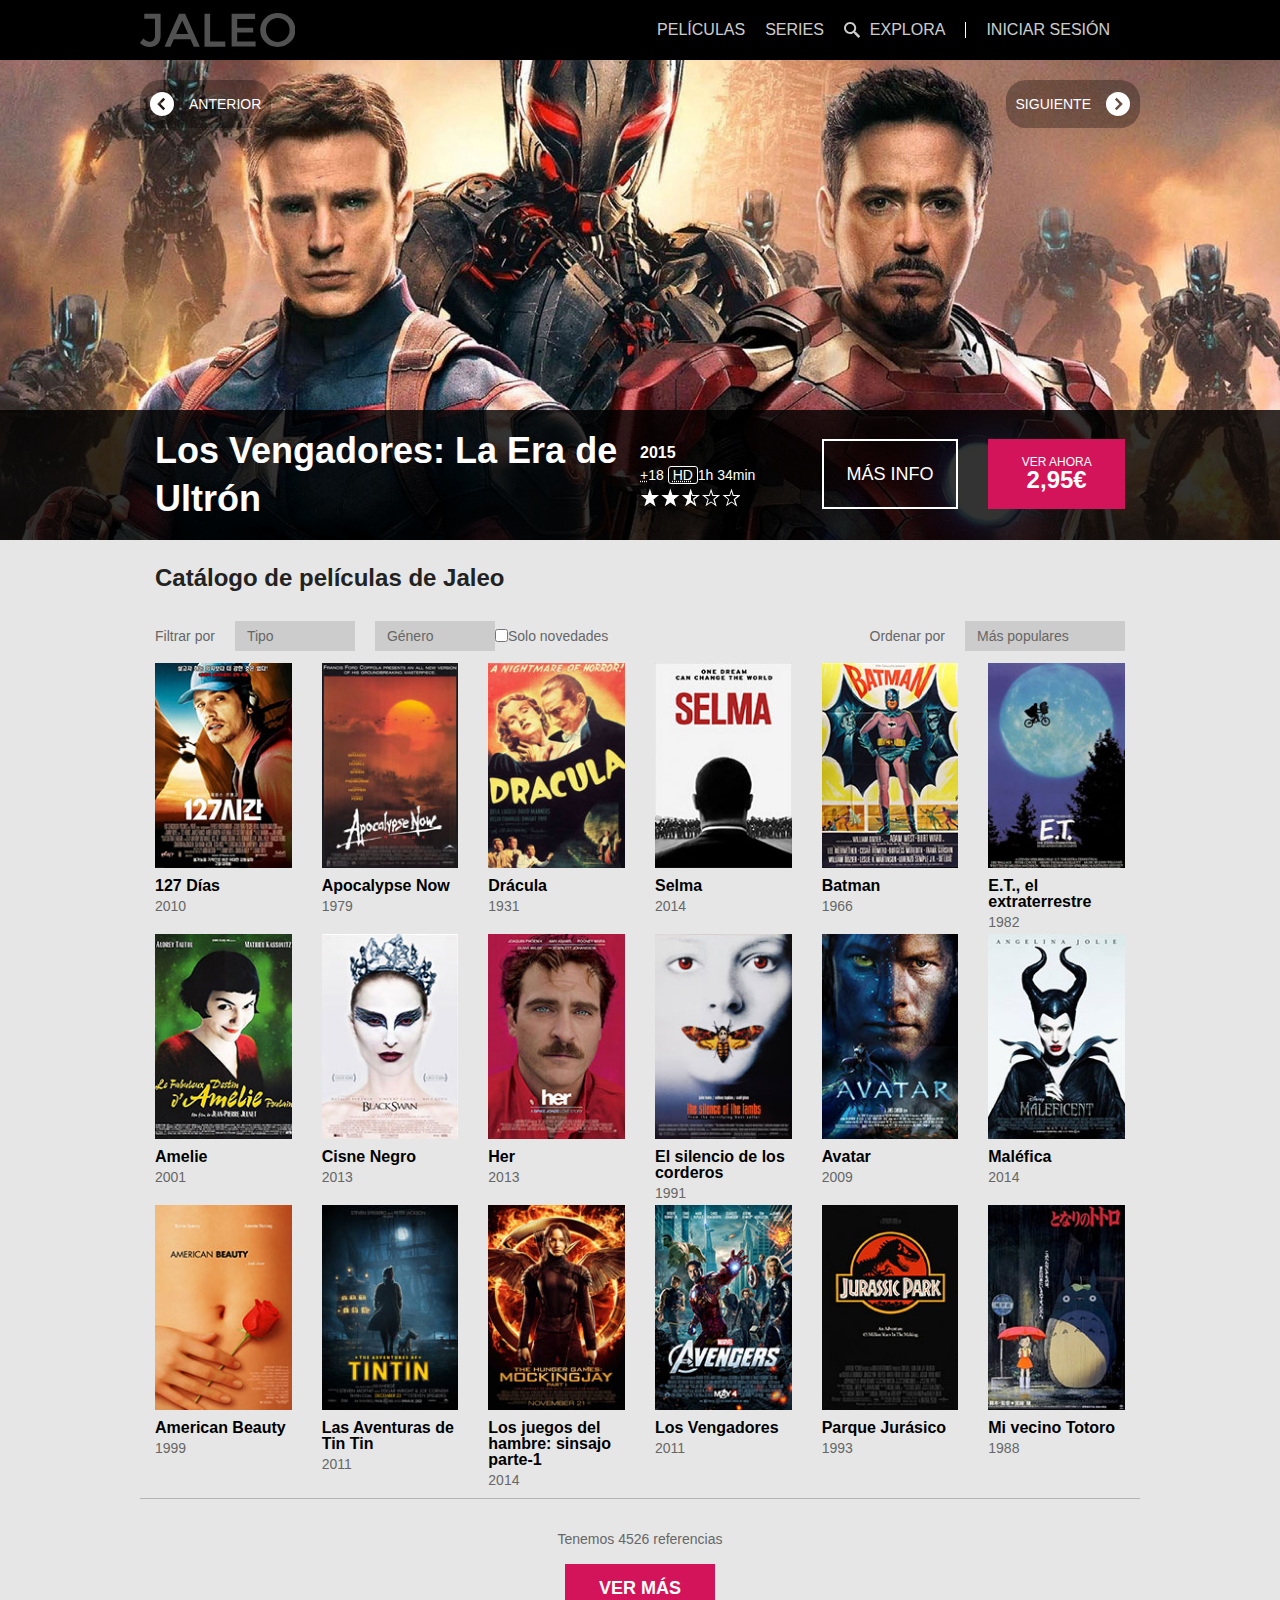
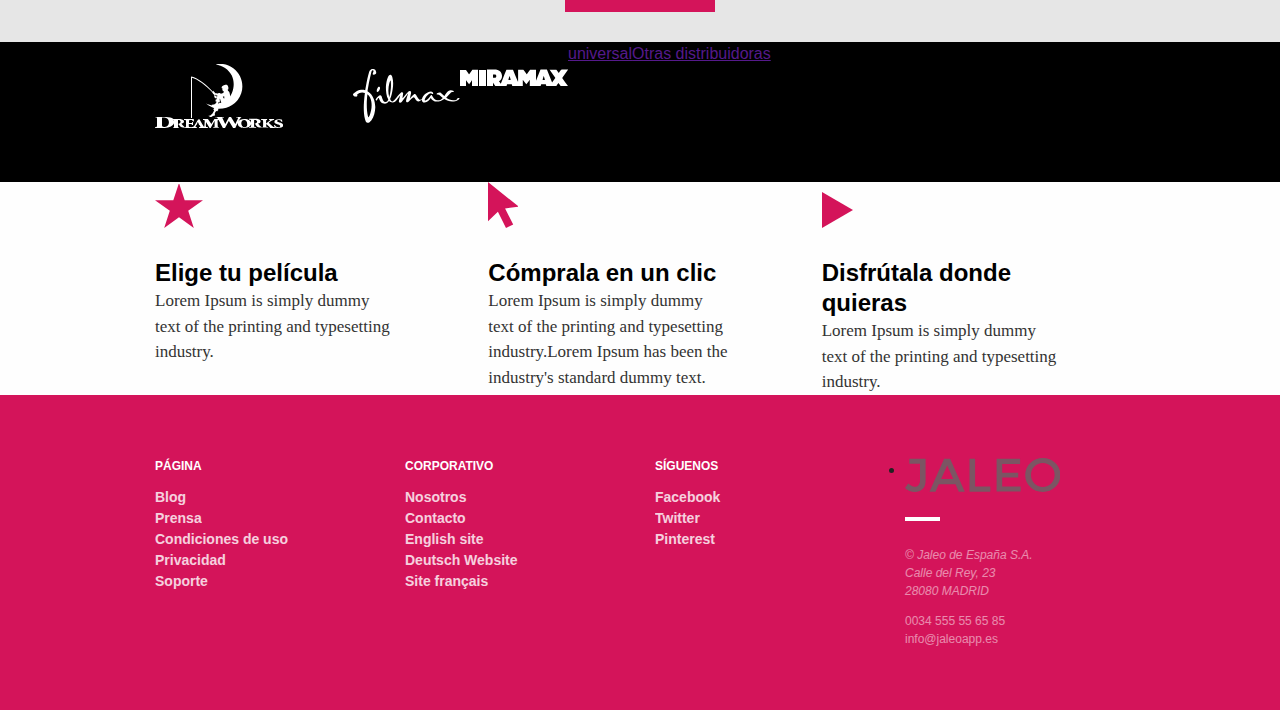
<file: index.html>
<!DOCTYPE html>
<html lang='es'>
  <head>
    <meta charset='utf-8'>
    <title>Jaleo App</title>
    <meta content='Página ficha Los Vengadores' name='description'>
    <meta content='Máximo paquete' name='Arístides'>
    <link href="stylesheets/styles.css" rel="stylesheet" type="text/css">
    <link href='favicon.png' rel='icon' type='image/png'>
    <link href='favicon.ico' rel='shortcut icon'>
  </head>
  <body>
    <!-- inicio header -->
    <header>
      <nav class="row">
        <ul class="logo">
          <li>
            <a href=''>Jaleo</a>
          </li>
        </ul>
        <ul class="menu">
          <li>
            <a href=''>Iniciar sesión</a>
          </li>
          <li>
            <a href=''>Explora</a>
          </li>
          <li>
            <a href=''>Series</a>
          </li>
          <li>
            <a href=''>Películas</a>
          </li>
        </ul>
      </nav>
    </header>
    <!-- inicio section hero or carrousel -->
    <section class="hero">
      <div class="buttons row">
        <a href='' class="prev">ANTERIOR</a>
        <a href='' class="next">SIGUIENTE</a>
      </div>
      <div class="info">
        <div class="row">
          <h1 class="large-6 columns">Los Vengadores: La Era de Ultrón</h1>
          <ul class="large-2 columns">
            <li>
              <time>2015</time>
            </li>
            <li><abbr title='Mayores de'>+</abbr>18
              <span>
                <abbr lang='es' title='High Definition'>HD</abbr>
              </span>
               1h 34min
            </li>
            <li>
              <span>2.5 de 5 estrellas</span>
            </li>
          </ul>
          <div class="large-2 columns">
            <a href='' class="more">MÁS INFO</a>
          </div>
          <div class="large-2 columns">
            <a href='' class="view">VER AHORA<br/><span>2,95€</span></a>
          </div>
        </div>
      </div>
    </section>
    <!-- inicio section catalogue -->
    <div id='main' role='main'>
      <section class='catalogue'>
        <div class="row">
          <h2 class="large-12 columns">Catálogo de películas de Jaleo</h2>
          <!-- inicio barra de filtro -->
          <form>
            <fieldset class="large-8 columns">
              <legend>Filtro</legend>
              <label for='type'>Filtrar por</label>
              <div class="select">
                <select id='type'>
                  <option value="0">Tipo</option>
                  <option>Películas</option>
                  <option>Series</option>
                </select>
              </div>
              <div class="select">
                <select id="gender">
                  <option value="0">Género</option>
                  <option>Para toda la familia</option>
                  <option>Acción y aventuras</option>
                  <option>Animación</option>
                  <option>Drama</option>
                  <option>Comedia</option>
                  <option>Ciencia ficción y fantasía</option>
                  <option>Clásicos</option>
                  <option>Deportes</option>
                  <option>Documental</option>
                  <option>Independiente</option>
                  <option>Infantil</option>
                  <option>Musical</option>
                  <option>Romance</option>
                  <option>Terror y suspense</option>
                  <option>Western</option>
                </select>
              </div>
              <input id='new' type='checkbox'>
              <label for='novedades'>Solo novedades</label>
            </fieldset>
            <fieldset class="large-4 columns ordenar">
              <div class="select">
                <select id='order'>
                  <option>Más populares</option>
                  <option>Mejor valoradas</option>
                  <option>Año de publicación</option>
                  <option>A­-Z</option>
                </select>
              </div>
              <label for='ordenar'>Ordenar por</label>
            </fieldset>
            <input type='submit' value='Actualizar el formulario'>
          </form>
        </div>
        <!-- inicio catálogo -->
        <ul class="row">
          <!-- si no se encuentran resultados en el  filtro de catálogo, muestra esto: -->
          <p class="no_results">No se encontraron resultados.</p>
          <li class="large-2 columns" data-type="Películas" data-gender="Drama" data-new="0">
            <!-- Separamos la imagen del título para que sólo salga la información al hacer hover en la imagen -->
            <div class="cover">
              <a href='#'>
                <img alt='Póster 127 Horas' src='images/posters/127-dias.jpg'>
              </a>
              <!-- Este ul va dentro del enlace de la imagen para que al hacer hover aparezca sobre ella -->
              <ul data-href"">
                <li class="description">
                  Lorem ipsum dolor sit amet consectetur...
                  <br><a href='#'>Más</a>
                </li>
                <li class="rating">
                  <span>4 de 5 estrellas</span>
                </li>
                <li class="price">
                  <a href=''>
                    <strong>2,95€</strong>
                  </a>
                </li>
              </ul>
            </div>
            <a href='#'>
                <h3>127 Días</h3>
                <time datetime='2010'>2010</time>
            </a>
          </li>
          <li class="large-2 columns" data-type="Películas" data-gender="Acción y aventuras" data-new="0">
            <!-- Separamos la imagen del título para que sólo salga la información al hacer hover en la imagen -->
            <div class="cover">
              <a href='#'>
                <img alt='más info sobre la película Apocalípsis Now' src='images/posters/apocalypse-now.jpg'>
              </a>
              <!-- Este ul va dentro del enlace de la imagen para que al hacer hover aparezca sobre ella -->
              <ul>
                <li class="description">
                  Lorem ipsum dolor sit amet consectetur...
                  <br><a href='#'>Más</a>
                </li>
                <li class="rating">
                  <span>4 de 5 estrellas</span>
                </li>
                <li class="price">
                  <a href=''>
                    <strong>2,95€</strong>
                  </a>
                </li>
              </ul>
            </div>
            <a href='#'>
                <h3>Apocalypse Now</h3>
                <time datetime='1979'>1979</time>
            </a>
          </li>
          <li class="large-2 columns" data-type="Películas" data-gender="Terror y suspense" data-new="0">
            <!-- Separamos la imagen del título para que sólo salga la información al hacer hover en la imagen -->
            <div class="cover">
              <a href='#'>
                <img alt='más info sobre la  película Drácula' src='images/posters/dracula.jpg'>
              </a>
              <!-- Este ul va dentro del enlace de la imagen para que al hacer hover aparezca sobre ella -->
              <ul>
                <li class="description">
                  Lorem ipsum dolor sit amet consectetur...
                  <br><a href='#'>Más</a>
                </li>
                <li class="rating">
                  <span>4 de 5 estrellas</span>
                </li>
                <li class="price">
                  <a href=''>
                    <strong>2,95€</strong>
                  </a>
                </li>
              </ul>
            </div>
            <a href='#'>
                <h3>Drácula</h3>
                <time datetime='1931'>1931</time>
            </a>
          </li>
          <li class="large-2 columns" data-type="Películas" data-gender="Drama" data-new="1">
            <!-- Separamos la imagen del título para que sólo salga la información al hacer hover en la imagen -->
            <div class="cover">
              <a href='#'>
                <img alt='más info sobre la  película Selma' src='images/posters/selma.jpg'>
              </a>
              <!-- Este ul va dentro del enlace de la imagen para que al hacer hover aparezca sobre ella -->
              <ul>
                <li class="description">
                  Lorem ipsum dolor sit amet consectetur...
                  <br><a href='#'>Más</a>
                </li>
                <li class="rating">
                  <span>4 de 5 estrellas</span>
                </li>
                <li class="price">
                  <a href=''>
                    <strong>2,95€</strong>
                  </a>
                </li>
              </ul>
            </div>
            <a href='#'>
                <h3>Selma</h3>
                <time datetime='2014'>2014</time>
            </a>
          </li>
          <li class="large-2 columns" data-type="Series" data-gender="Acción y aventuras" data-new="0">
            <!-- Separamos la imagen del título para que sólo salga la información al hacer hover en la imagen -->
            <div class="cover">
              <a href='#'>
                <img alt='más info sobre la  película Batman' src='images/posters/batman.jpg'>
              </a>
              <!-- Este ul va dentro del enlace de la imagen para que al hacer hover aparezca sobre ella -->
              <ul>
                <li class="description">
                  Lorem ipsum dolor sit amet consectetur...
                  <br><a href='#'>Más</a>
                </li>
                <li class="rating">
                  <span>4 de 5 estrellas</span>
                </li>
                <li class="price">
                  <a href=''>
                    <strong>2,95€</strong>
                  </a>
                </li>
              </ul>
            </div>
            <a href='#'>
                <h3>Batman</h3>
                <time datetime='1966'>1966</time>
            </a>
          </li>
          <li class="large-2 columns" data-type="Películas" data-gender="Ciencia ficción y fantasía" data-new="0">
            <!-- Separamos la imagen del título para que sólo salga la información al hacer hover en la imagen -->
            <div class="cover">
              <a href='#'>
                <img alt='más info sobre la  película E.T., el extraterrestre' src='images/posters/et.jpg'>
              </a>
              <!-- Este ul va dentro del enlace de la imagen para que al hacer hover aparezca sobre ella -->
              <ul>
                <li class="description">
                  Lorem ipsum dolor sit amet consectetur...
                  <br><a href='#'>Más</a>
                </li>
                <li class="rating">
                  <span>4 de 5 estrellas</span>
                </li>
                <li class="price">
                  <a href=''>
                    <strong>2,95€</strong>
                  </a>
                </li>
              </ul>
            </div>
            <a href='#'>
                <h3>E.T., el extraterrestre</h3>
                <time datetime='1982'>1982</time>
            </a>
          </li>
          <li class="large-2 columns" data-type="Películas" data-gender="Comedia" data-new="0">
            <!-- Separamos la imagen del título para que sólo salga la información al hacer hover en la imagen -->
            <div class="cover">
              <a href='#'>
                <img alt='más info sobre la  película  Amelie' src='images/posters/amelie.jpg'>
              </a>
              <!-- Este ul va dentro del enlace de la imagen para que al hacer hover aparezca sobre ella -->
              <ul>
                <li class="description">
                  Lorem ipsum dolor sit amet consectetur...
                  <br><a href='#'>Más</a>
                </li>
                <li class="rating">
                  <span>4 de 5 estrellas</span>
                </li>
                <li class="price">
                  <a href=''>
                    <strong>2,95€</strong>
                  </a>
                </li>
              </ul>
            </div>
            <a href='#'>
                <h3>Amelie</h3>
                <time datetime='2001'>2001</time>
            </a>
          </li>
          <li class="large-2 columns" data-type="Películas" data-gender="Musical" data-new="0">
            <!-- Separamos la imagen del título para que sólo salga la información al hacer hover en la imagen -->
            <div class="cover">
              <a href='#'>
                <img alt='más info sobre la  película Cisne Negro' src='images/posters/cisne-negro.jpg'>
              </a>
              <!-- Este ul va dentro del enlace de la imagen para que al hacer hover aparezca sobre ella -->
              <ul>
                <li class="description">
                  Lorem ipsum dolor sit amet consectetur...
                  <br><a href='#'>Más</a>
                </li>
                <li class="rating">
                  <span>4 de 5 estrellas</span>
                </li>
                <li class="price">
                  <a href=''>
                    <strong>2,95€</strong>
                  </a>
                </li>
              </ul>
            </div>
            <a href='#'>
                <h3>Cisne Negro</h3>
                <time datetime='2013'>2013</time>
            </a>
          </li>
          <li class="large-2 columns" data-type="Películas" data-gender="Drama" data-new="0">
            <!-- Separamos la imagen del título para que sólo salga la información al hacer hover en la imagen -->
            <div class="cover">
              <a href='#'>
                <img alt='más info sobre la  película Her' src='images/posters/her.jpg'>
              </a>
              <!-- Este ul va dentro del enlace de la imagen para que al hacer hover aparezca sobre ella -->
              <ul>
                <li class="description">
                  Lorem ipsum dolor sit amet consectetur...
                  <br><a href='#'>Más</a>
                </li>
                <li class="rating">
                  <span>4 de 5 estrellas</span>
                </li>
                <li class="price">
                  <a href=''>
                    <strong>2,95€</strong>
                  </a>
                </li>
              </ul>
            </div>
            <a href='#'>
                <h3>Her</h3>
                <time datetime='2013'>2013</time>
            </a>
          </li>
          <li class="large-2 columns" data-type="Películas" data-gender="Terror y suspense" data-new="0">
            <!-- Separamos la imagen del título para que sólo salga la información al hacer hover en la imagen -->
            <div class="cover">
              <a href='#'>
                <img alt='más info sobre la  película  El Silencio de los Corderos' src='images/posters/el-silencio-de-los-corderos.jpg'>
              </a>
              <!-- Este ul va dentro del enlace de la imagen para que al hacer hover aparezca sobre ella -->
              <ul>
                <li class="description">
                  Lorem ipsum dolor sit amet consectetur...
                  <br><a href='#'>Más</a>
                </li>
                <li class="rating">
                  <span>4 de 5 estrellas</span>
                </li>
                <li class="price">
                  <a href=''>
                    <strong>2,95€</strong>
                  </a>
                </li>
              </ul>
            </div>
            <a href='#'>
                <h3>El silencio de los corderos</h3>
                <time datetime='1991'>1991</time>
            </a>
          </li>
          <li class="large-2 columns" data-type="Películas" data-gender="Ciencia ficción y fantasía" data-new="0">
            <!-- Separamos la imagen del título para que sólo salga la información al hacer hover en la imagen -->
            <div class="cover">
              <a href='#'>
                <img alt='más info sobre la  película Avatar' src='images/posters/avatar.jpg'>
              </a>
              <!-- Este ul va dentro del enlace de la imagen para que al hacer hover aparezca sobre ella -->
              <ul>
                <li class="description">
                  Lorem ipsum dolor sit amet consectetur...
                  <br><a href='#'>Más</a>
                </li>
                <li class="rating">
                  <span>4 de 5 estrellas</span>
                </li>
                <li class="price">
                  <a href=''>
                    <strong>2,95€</strong>
                  </a>
                </li>
              </ul>
            </div>
            <a href='#'>
                <h3>Avatar</h3>
                <time datetime='2009'>2009</time>
            </a>
          </li>
          <li class="large-2 columns" data-type="Películas" data-gender="Ciencia ficción y fantasía" data-new="1">
            <!-- Separamos la imagen del título para que sólo salga la información al hacer hover en la imagen -->
            <div class="cover">
              <a href='#'>
                <img alt='más info sobre la  película Maléfica' src='images/posters/malefica.jpg'>
              </a>
              <!-- Este ul va dentro del enlace de la imagen para que al hacer hover aparezca sobre ella -->
              <ul>
                <li class="description">
                  Lorem ipsum dolor sit amet consectetur...
                  <br><a href='#'>Más</a>
                </li>
                <li class="rating">
                  <span>4 de 5 estrellas</span>
                </li>
                <li class="price">
                  <a href=''>
                    <strong>2,95€</strong>
                  </a>
                </li>
              </ul>
            </div>
            <a href='#'>
                <h3>Maléfica</h3>
                <time datetime='2014'>2014</time>
            </a>
          </li>
          <li class="large-2 columns" data-type="Películas" data-gender="Drama" data-new="0">
            <!-- Separamos la imagen del título para que sólo salga la información al hacer hover en la imagen -->
            <div class="cover">
              <a href='#'>
                <img alt='más info sobre la  película American Beauty' src='images/posters/american-beauty.jpg'>
              </a>
              <!-- Este ul va dentro del enlace de la imagen para que al hacer hover aparezca sobre ella -->
              <ul>
                <li class="description">
                  Lorem ipsum dolor sit amet consectetur...
                  <br><a href='#'>Más</a>
                </li>
                <li class="rating">
                  <span>4 de 5 estrellas</span>
                </li>
                <li class="price">
                  <a href=''>
                    <strong>2,95€</strong>
                  </a>
                </li>
              </ul>
            </div>
            <a href='#'>
                <h3>American Beauty</h3>
                <time datetime='1999'>1999</time>
            </a>
          </li>
          <li class="large-2 columns" data-type="Películas" data-gender="Animación" data-new="0">
            <!-- Separamos la imagen del título para que sólo salga la información al hacer hover en la imagen -->
            <div class="cover">
              <a href='#'>
                <img alt='más info sobre la  película Las Aventuras de Tin Tin' src='images/posters/tintin.jpg'>
              </a>
              <!-- Este ul va dentro del enlace de la imagen para que al hacer hover aparezca sobre ella -->
              <ul>
                <li class="description">
                  Lorem ipsum dolor sit amet consectetur...
                  <br><a href='#'>Más</a>
                </li>
                <li class="rating">
                  <span>4 de 5 estrellas</span>
                </li>
                <li class="price">
                  <a href=''>
                    <strong>2,95€</strong>
                  </a>
                </li>
              </ul>
            </div>
            <a href='#'>
                <h3>Las Aventuras de Tin Tin</h3>
                <time datetime='2011'>2011</time>
            </a>
          </li>
          <li class="large-2 columns" data-type="Películas" data-gender="Acción y aventuras" data-new="1">
            <!-- Separamos la imagen del título para que sólo salga la información al hacer hover en la imagen -->
            <div class="cover">
              <a href='#'>
                <img alt='más info sobre la película Los juegos del hambre: sinsajo parte-1' src='images/posters/sinsajo.jpg'>
              </a>
              <!-- Este ul va dentro del enlace de la imagen para que al hacer hover aparezca sobre ella -->
              <ul>
                <li class="description">
                  Lorem ipsum dolor sit amet consectetur...
                  <br><a href='#'>Más</a>
                </li>
                <li class="rating">
                  <span>4 de 5 estrellas</span>
                </li>
                <li class="price">
                  <a href=''>
                    <strong>2,95€</strong>
                  </a>
                </li>
              </ul>
            </div>
            <a href='#'>
                <h3>Los juegos del hambre: sinsajo parte-1</h3>
                <time datetime='2014'>2014</time>
            </a>
          </li>
          <li class="large-2 columns" data-type="Películas" data-gender="Acción y aventuras" data-new="0">
            <!-- Separamos la imagen del título para que sólo salga la información al hacer hover en la imagen -->
            <div class="cover">
              <a href='#'>
                <img alt='más info sobre la película Los Vengadores' src='images/posters/vengadores.jpg'>
              </a>
              <!-- Este ul va dentro del enlace de la imagen para que al hacer hover aparezca sobre ella -->
              <ul>
                <li class="description">
                  Lorem ipsum dolor sit amet consectetur...
                  <br><a href='#'>Más</a>
                </li>
                <li class="rating">
                  <span>4 de 5 estrellas</span>
                </li>
                <li class="price">
                  <a href=''>
                    <strong>2,95€</strong>
                  </a>
                </li>
              </ul>
            </div>
            <a href='#'>
                <h3>Los Vengadores</h3>
                <time datetime='2011'>2011</time>
            </a>
          </li>
          <li class="large-2 columns" data-type="Películas" data-gender="Acción y aventuras" data-new="0">
            <!-- Separamos la imagen del título para que sólo salga la información al hacer hover en la imagen -->
            <div class="cover">
              <a href='#'>
                <img alt='más info sobre la película Parque Jurásico' src='images/posters/parque-jurasico.jpg'>
              </a>
              <!-- Este ul va dentro del enlace de la imagen para que al hacer hover aparezca sobre ella -->
              <ul>
                <li class="description">
                  Lorem ipsum dolor sit amet consectetur...
                  <br><a href='#'>Más</a>
                </li>
                <li class="rating">
                  <span>4 de 5 estrellas</span>
                </li>
                <li class="price">
                  <a href=''>
                    <strong>2,95€</strong>
                  </a>
                </li>
              </ul>
            </div>
            <a href='#'>
                <h3>Parque Jurásico</h3>
                <time datetime='1993'>1993</time>
            </a>
          </li>
          <li class="large-2 columns" data-type="Películas" data-gender="Animación" data-new="0">
            <!-- Separamos la imagen del título para que sólo salga la información al hacer hover en la imagen -->
            <div class="cover">
              <a href='#'>
                <img alt='más info sobre la película Mi vecino Totoro' src='images/posters/totoro.jpg'>
              </a>
              <!-- Este ul va dentro del enlace de la imagen para que al hacer hover aparezca sobre ella -->
              <ul>
                <li class="description">
                  Lorem ipsum dolor sit amet consectetur...
                  <br><a href='#'>Más</a>
                </li>
                <li class="rating">
                  <span>4 de 5 estrellas</span>
                </li>
                <li class="price">
                  <a href=''>
                    <strong>2,95€</strong>
                  </a>
                </li>
              </ul>
            </div>
            <a href='#'>
                <h3>Mi vecino Totoro</h3>
                <time datetime='1988'>1988</time>
            </a>
          </li>
        </ul>
        <div class="showmorecover">
          <p>Tenemos 4526 referencias</p>
          <a href=''>VER MÁS</a>
        </div>
        <!-- Fin catálogo -->
      </section>
      <!-- section publishers -->
      <section class="publishers">
        <div class="row">
          <h2>Listado de distribuidoras</h2>
          <ul class="large-12 columns">
            <li>
              <a href='' class="dreamworks">dreamworks</a>
            </li>
            <li>
              <a href='' class="filmax">filmax</a>
            </li>
            <li>
              <a href='' class="miramax">miramax</a>
            </li>
            <li>
              <a href='' class="universal">universal</a>
            </li>
            <li>
              <a href='' class="otras">Otras distribuidoras</a>
            </li>
          </ul>
        </div>
      </section>
      <!-- section how-to -->
      <section class="how-to">
        <h2>Listado de distribuidoras</h2>
        <ol class="row">
          <li class="large-4 columns">
            <dl>
              <!-- <img src="images/icons/a.svg" alt="icono elige tu peli" /> -->
              <i>icono 1</i>
              <dt>Elige tu película</dt>
              <dd>Lorem Ipsum is simply dummy text of the printing and typesetting industry.</dd>
            </dl>
          </li>
          <li class="large-4 columns">
            <dl>
              <!-- <img src="images/icons/b.svg" alt="icono cómprala en un clic" /> -->
              <i>icono 2</i>
              <dt>Cómprala en un clic</dt>
              <dd>Lorem Ipsum is simply dummy text of the printing and typesetting industry.Lorem Ipsum has been the industry's standard dummy text.</dd>
            </dl>
          </li>
          <li class="large-4 columns">
            <dl>
              <!-- <img src="images/icons/b.svg" alt="icono cómprala en un clic" /> -->
              <i>icono 3</i>
              <dt>Disfrútala donde quieras</dt>
              <dd>Lorem Ipsum is simply dummy text of the printing and typesetting industry.</dd>
            </dl>
          </li>
        </ol>
      </section>
    </div>
    <!-- main footer -->
    <footer>
      <nav class="row"> <!-- Con esto le da el ancho del foundation al footer -->
        <div class="large-3 columns">
          <h3>PÁGINA</h3>
          <ul class="subenlaces">
            <li>
              <a href='#'>Blog</a>
            </li>
            <li>
              <a href='#'>Prensa</a>
            </li>
            <li>
              <a href='#'>Condiciones de uso</a>
            </li>
            <li>
              <a href='#'>Privacidad</a>
            </li>
            <li>
              <a href='#'>Soporte</a>
            </li>
          </ul>
        </div>
        <div class="large-3 columns">
          <h3>CORPORATIVO</h3>
          <ul class="subenlaces">
            <li>
              <a href='#'>Nosotros</a>
            </li>
            <li>
              <a href='#'>Contacto</a>
            </li>
            <li>
              <a href='#'>English site</a>
            </li>
            <li>
              <a href='#'>Deutsch Website</a>
            </li>
            <li>
              <a href='#'>Site français</a>
            </li>
          </ul>
        </div>
        <div class="large-3 columns">
          <h3>SÍGUENOS</h3>
          <ul class="subenlaces">
            <li>
              <a href='#'>
                <i></i>
                Facebook
              </a>
            </li>
            <li>
              <a href='#'>
                <i></i>
                Twitter
              </a>
            </li>
            <li>
              <a href='#'>
                <i></i>
                Pinterest
              </a>
            </li>
          </ul>
        </div>
        <div class="large-3 columns"> <!-- Con esto coge las 3 columnas del foundation -->
          <ul class="logo">
            <li>
              <a href=''>Jaleo</a>
            </li>
          </ul>
          <hr>
          <address>
            &copy; Jaleo de España S.A.
            <br>
            Calle del Rey, 23
            <br>
            28080 MADRID
          </address>
          <p class="contacto">
            0034 555 55 65 85
            <br>
            <a href='mailto:info@jaleoapp.es'>info@jaleoapp.es</a>
          </p>
        </div>
      </nav>
    </footer>
    <script src="https://ajax.googleapis.com/ajax/libs/jquery/1.12.2/jquery.min.js"></script>
    <script src="javascript/jaleo.js"></script>
  </body>
</html>
</file>
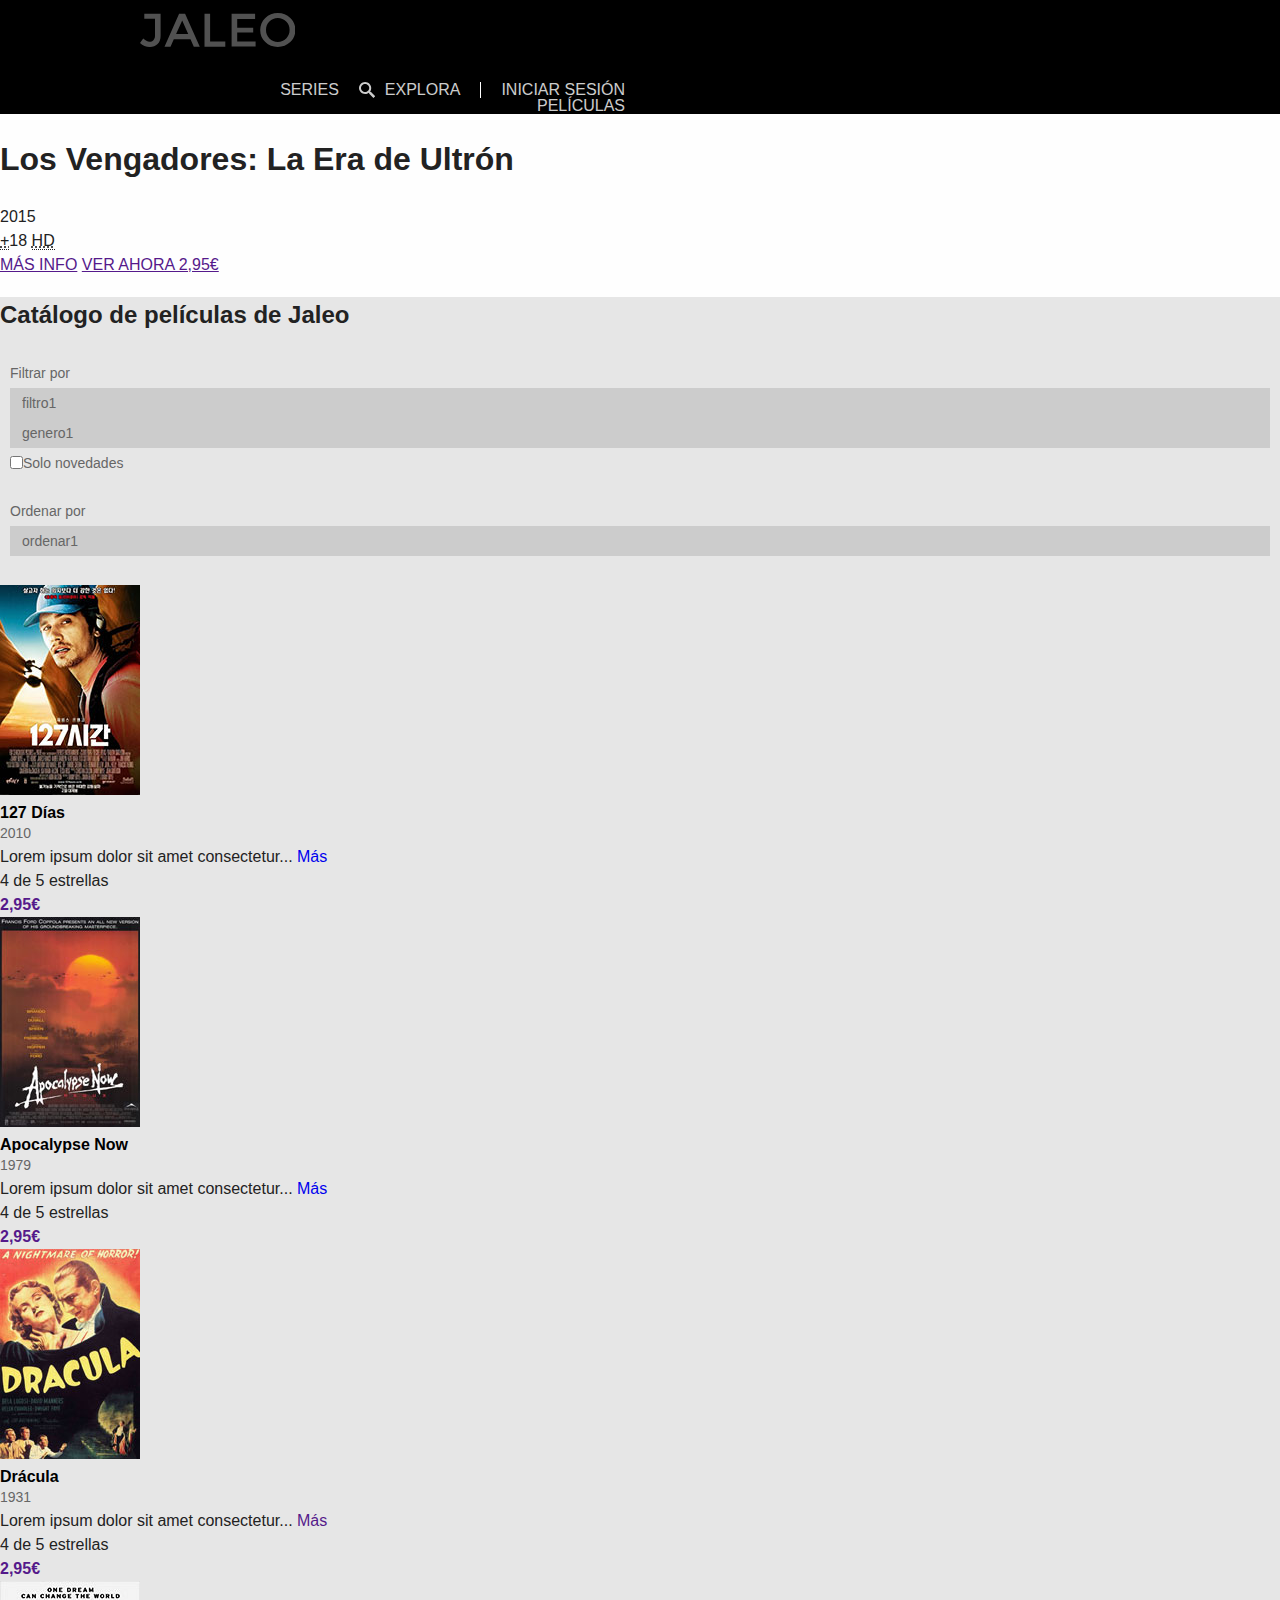
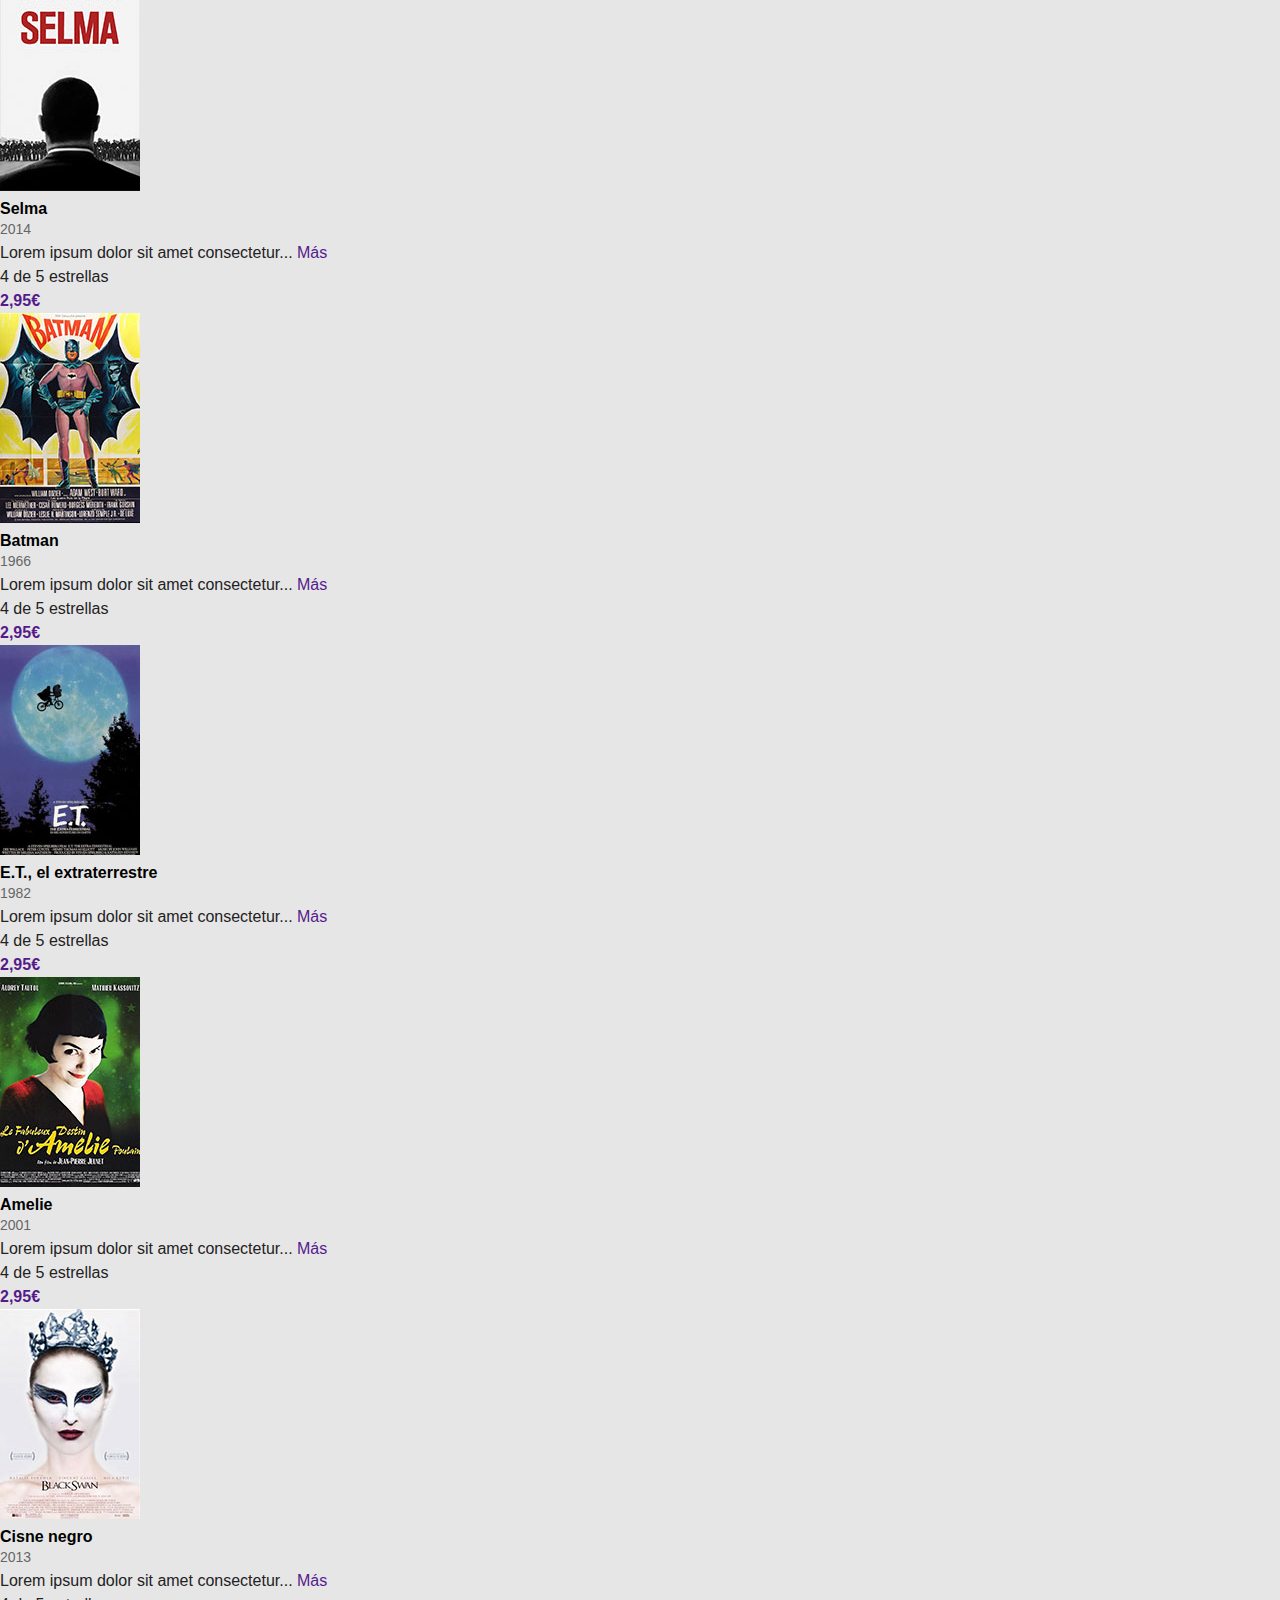
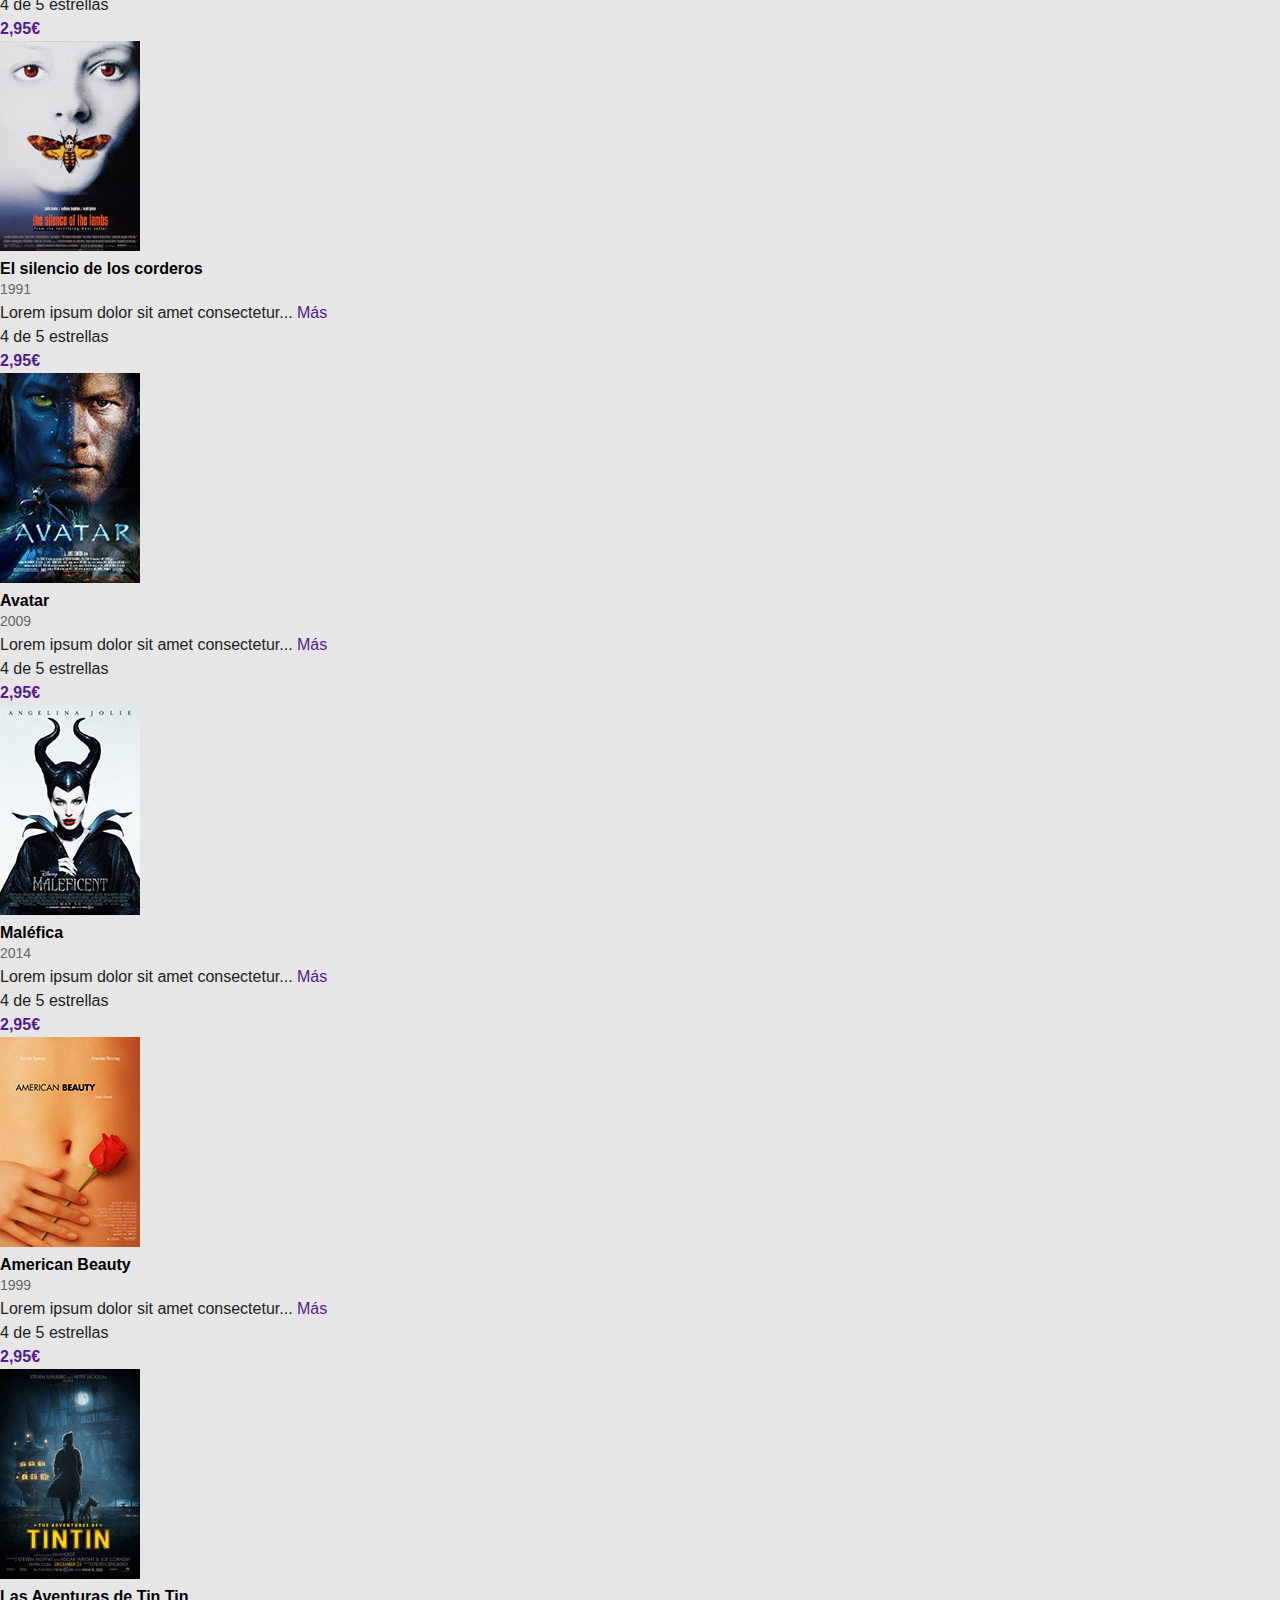
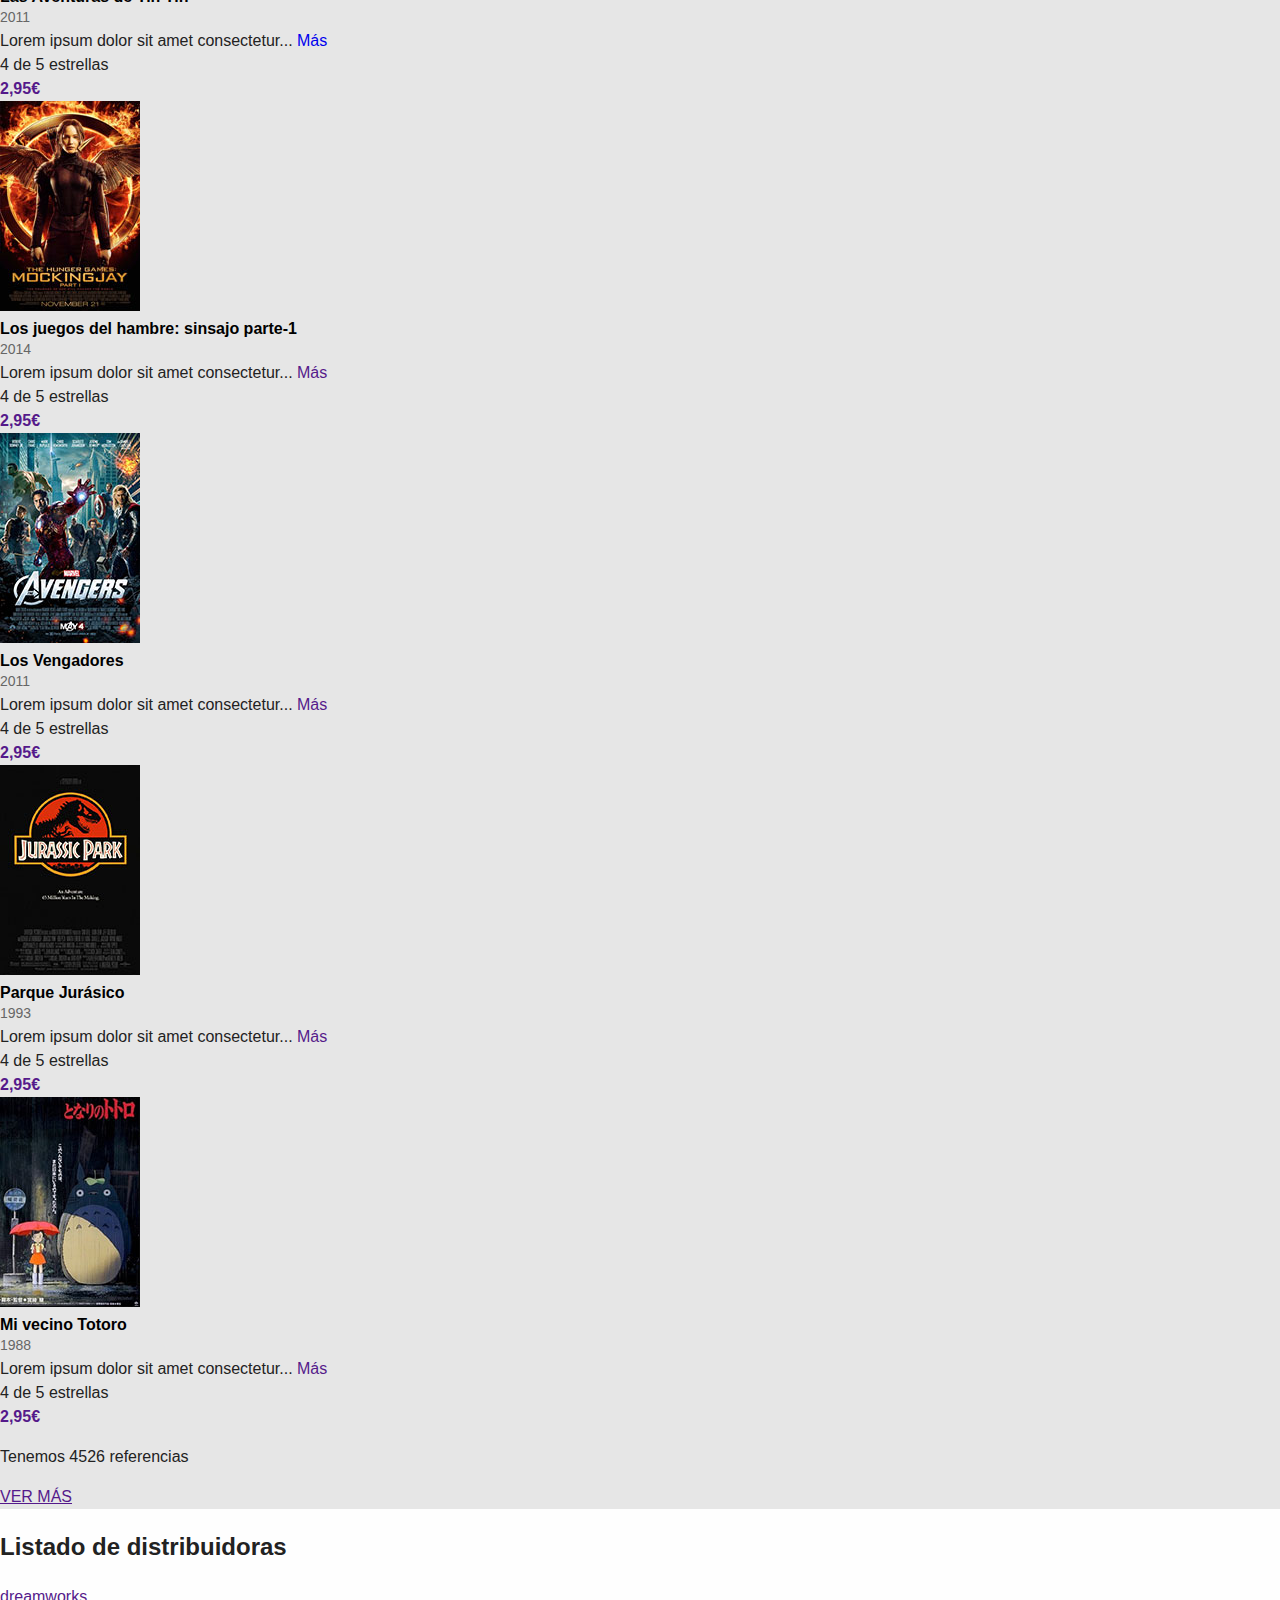
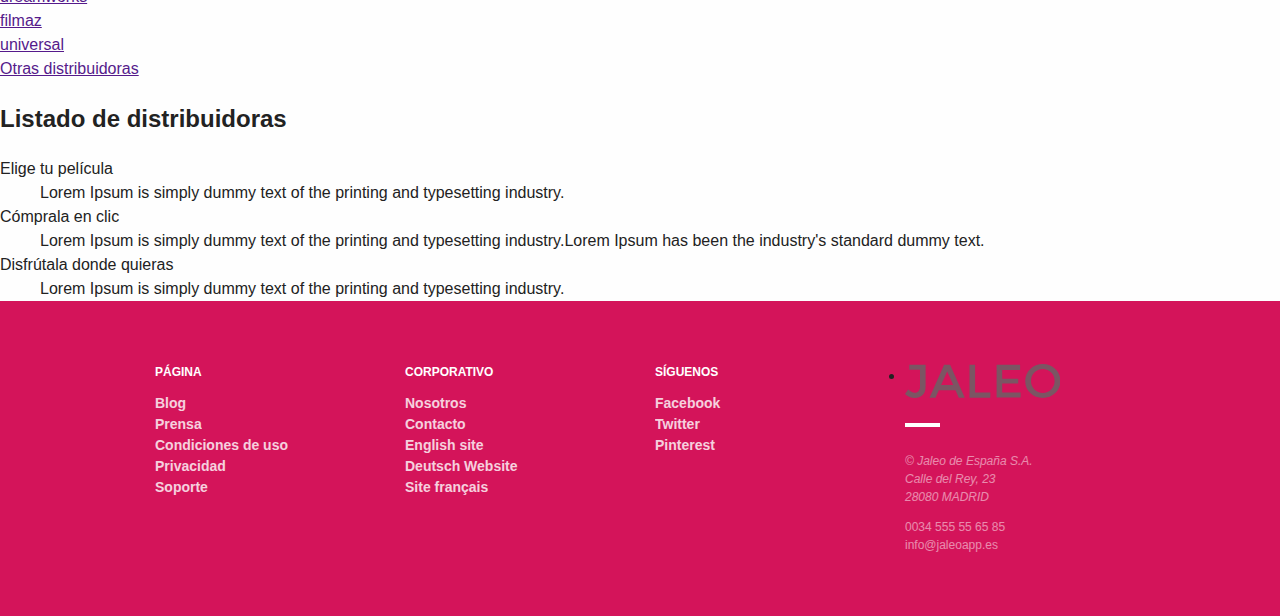
<file: index2.html>
<!DOCTYPE html>
<html lang='es'>
  <head>
    <meta charset='utf-8'>
    <title>Jaleo App</title>
    <meta content='Página ficha Los Vengadores' name='description'>
    <meta content='Máximo paquete' name='Arístides'>
    <link rel="stylesheet" type="text/css" href="stylesheets/styles.css">
    <link href='favicon.png' rel='icon' type='image/png'>
    <link href='favicon.ico' rel='shortcut icon'>
  </head>
  <body>
    <!-- inicio header -->
    <header>
      <nav class="row">
        <div class="logo large-6 columns">
          <li>
            <a href=''>Jaleo</a>
          </li>
        </div>
        <ul class="menu large-6 columns">
          <li>
            <a href=''>Iniciar sesión</a>
          </li>
          <li>
            <a href=''>Explora</a>
          </li>
          <li>
            <a href=''>Series</a>
          </li>
          <li>
            <a href=''>Películas</a>
          </li>
        </ul>
      </nav>
    </header>
    <!-- inicio section hero or carrousel -->
    <section>
      <h1>Los Vengadores: La Era de Ultrón</h1>
      <ul>
        <li>
          <time>2015</time>
        </li>
        <li><abbr title='Mayores de'>+</abbr>18
          <span>
            <abbr lang='es' title='High Definition'>HD</abbr>
          </span>
        </li>
      </ul>
      <a href=''>MÁS INFO</a>
      <a href=''>VER AHORA 2,95€</a>
    </section>
    <!-- inicio section catalogue -->
    <div id='main' role='main'>
      <section class='catalogue'>
        <h2>Catálogo de películas de Jaleo</h2>
        <!-- inicio barra de filtro -->
        <form>
          <fieldset>
            <legend>Filtro</legend>
            <label for='filtro'>Filtrar por</label>
            <select id='filtro'>
              <option>filtro1</option>
              <option>filtro2</option>
              <option>filtro3</option>
            </select>
            <select>
              <option>genero1</option>
              <option>genero2</option>
              <option>genero3</option>
            </select>
            <input id='novedades' type='checkbox'>
            <label for='novedades'>Solo novedades</label>
          </fieldset>
          <fieldset>
            <label for='ordenar'>Ordenar por</label>
            <select id='ordenar'>
              <option>ordenar1</option>
              <option>ordenar2</option>
              <option>ordenar3</option>
            </select>
          </fieldset>
          <fieldset>
            <input type='submit' value='Actualizar el formulario'>
          </fieldset>
        </form>
        <!-- inicio catálogo -->
        <ul>
          <li>
            <a href='#'>
              <img alt='Póster 127 Horas' src='images/posters/127-dias.jpg'>
                <h3>127 Días</h3>
                <time datetime='2010'>2010</time>
            </a>
            <ul>
              <li>
                Lorem ipsum dolor sit amet consectetur...
                <a href='#'>Más</a>
              </li>
              <li>
                <span>4 de 5 estrellas</span>
              </li>
              <li>
                <a href=''>
                  <strong>2,95€</strong>
                </a>
              </li>
            </ul>
          </li>
          <li>
            <a href=''>
              <img alt='más info sobre la película Apocalípsis Now' src='images/posters/apocalypse-now.jpg'>
                <h3>Apocalypse Now</h3>
                <time datetime='1979'>1979</time>
            </a>
            <ul>
              <li>
                Lorem ipsum dolor sit amet consectetur...
                <a href='#'>Más</a>
              </li>
              <li>
                <span>4 de 5 estrellas</span>
              </li>
              <li>
                <a href=''>
                  <strong>2,95€</strong>
                </a>
              </li>
            </ul>
          </li>
          <li>
            <a href=''>
              <img alt='más info sobre la  película Drácula' src='images/posters/dracula.jpg'>
                <h3>Drácula</h3>
                <time datetime='1931'>1931</time>
            </a>
            <ul>
              <li>
                Lorem ipsum dolor sit amet consectetur...
                <a href=''>Más</a>
              </li>
              <li>
                <span>4 de 5 estrellas</span>
              </li>
              <li>
                <a href=''>
                  <strong>2,95€</strong>
                </a>
              </li>
            </ul>
          </li>
          <li>
            <a href=''>
              <img alt='más info sobre la  película Selma' src='images/posters/selma.jpg'>
                <h3>Selma</h3>
                <time datetime='2014'>2014</time>
            </a>
            <ul>
              <li>
                Lorem ipsum dolor sit amet consectetur...
                <a href=''>Más</a>
              </li>
              <li>
                <span>4 de 5 estrellas</span>
              </li>
              <li>
                <a href=''>
                  <strong>2,95€</strong>
                </a>
              </li>
            </ul>
          </li>
          <li>
            <a href=''>
              <img alt='más info sobre la  película Batman' src='images/posters/batman.jpg'>
                <h3>Batman</h3>
                <time datetime='1966'>1966</time>
            </a>
            <ul>
              <li>
                Lorem ipsum dolor sit amet consectetur...
                <a href=''>Más</a>
              </li>
              <li>
                <span>4 de 5 estrellas</span>
              </li>
              <li>
                <a href=''>
                  <strong>2,95€</strong>
                </a>
              </li>
            </ul>
          </li>
        </ul>
        <ul>
          <li>
            <a href=''>
              <img alt='más info sobre la  película E.T., el extraterrestre' src='images/posters/et.jpg'>
                <h3>E.T., el extraterrestre</h3>
                <time datetime='1982'>1982</time>
            </a>
            <ul>
              <li>
                Lorem ipsum dolor sit amet consectetur...
                <a href=''>Más</a>
              </li>
              <li>
                <span>4 de 5 estrellas</span>
              </li>
              <li>
                <a href=''>
                  <strong>2,95€</strong>
                </a>
              </li>
            </ul>
          </li>
          <li>
            <a href=''>
              <img alt='más info sobre la  película  Amelie' src='images/posters/amelie.jpg'>
                <h3>Amelie</h3>
                <time datetime='2001'>2001</time>
            </a>
            <ul>
              <li>
                Lorem ipsum dolor sit amet consectetur...
                <a href=''>Más</a>
              </li>
              <li>
                <span>4 de 5 estrellas</span>
              </li>
              <li>
                <a href=''>
                  <strong>2,95€</strong>
                </a>
              </li>
            </ul>
          </li>
          <li>
            <a href=''>
              <img alt='más info sobre la  película Cisne Negro' src='images/posters/cisne-negro.jpg'>
                <h3>Cisne negro</h3>
                <time datetime='2013'>2013</time>
            </a>
            <ul>
              <li>
                Lorem ipsum dolor sit amet consectetur...
                <a href=''>Más</a>
              </li>
              <li>
                <span>4 de 5 estrellas</span>
              </li>
              <li>
                <a href=''>
                  <strong>2,95€</strong>
                </a>
              </li>
            </ul>
          </li>
          <li>
            <a href=''>
              <img alt='más info sobre la  película  El Silencio de los Corderos' src='images/posters/el-silencio-de-los-corderos.jpg'>
                <h3>El silencio de los corderos</h3>
                <time datetime='1991'>1991</time>
            </a>
            <ul>
              <li>
                Lorem ipsum dolor sit amet consectetur...
                <a href=''>Más</a>
              </li>
              <li>
                <span>4 de 5 estrellas</span>
              </li>
              <li>
                <a href=''>
                  <strong>2,95€</strong>
                </a>
              </li>
            </ul>
          </li>
          <li>
            <a href=''>
              <img alt='más info sobre la  película Avatar' src='images/posters/avatar.jpg'>
                <h3>Avatar</h3>
                <time datetime='2009'>2009</time>
            </a>
            <ul>
              <li>
                Lorem ipsum dolor sit amet consectetur...
                <a href=''>Más</a>
              </li>
              <li>
                <span>4 de 5 estrellas</span>
              </li>
              <li>
                <a href=''>
                  <strong>2,95€</strong>
                </a>
              </li>
            </ul>
          </li>
          <li>
            <a href=''>
              <img alt='más info sobre la  película Maléfica' src='images/posters/malefica.jpg'>
                <h3>Maléfica</h3>
                <time datetime='2014'>2014</time>
            </a>
            <ul>
              <li>
                Lorem ipsum dolor sit amet consectetur...
                <a href=''>Más</a>
              </li>
              <li>
                <span>4 de 5 estrellas</span>
              </li>
              <li>
                <a href=''>
                  <strong>2,95€</strong>
                </a>
              </li>
            </ul>
          </li>
        </ul>
        <ul>
          <li>
            <a href=''>
              <img alt='más info sobre la  película American Beauty' src='images/posters/american-beauty.jpg'>
                <h3>American Beauty</h3>
                <time datetime='1999'>1999</time>
            </a>
            <ul>
              <li>
                Lorem ipsum dolor sit amet consectetur...
                <a href=''>Más</a>
              </li>
              <li>
                <span>4 de 5 estrellas</span>
              </li>
              <li>
                <a href=''>
                  <strong>2,95€</strong>
                </a>
              </li>
            </ul>
          </li>
          <li>
            <a href=''>
              <img alt='más info sobre la  película Las Aventuras de Tin Tin' src='images/posters/tintin.jpg'>
                <h3>Las Aventuras de Tin Tin</h3>
                <time datetime='2011'>2011</time>
            </a>
            <ul>
              <li>
                Lorem ipsum dolor sit amet consectetur...
                <a href='#'>Más</a>
              </li>
              <li>
                <span>4 de 5 estrellas</span>
              </li>
              <li>
                <a href=''>
                  <strong>2,95€</strong>
                </a>
              </li>
            </ul>
          </li>
          <li>
            <a href=''>
              <img alt='más info sobre la película Los juegos del hambre: sinsajo parte-1' src='images/posters/sinsajo.jpg'>
                <h3>Los juegos del hambre: sinsajo parte-1</h3>
                <time datetime='2014'>2014</time>
            </a>
            <ul>
              <li>
                Lorem ipsum dolor sit amet consectetur...
                <a href=''>Más</a>
              </li>
              <li>
                <span>4 de 5 estrellas</span>
              </li>
              <li>
                <a href=''>
                  <strong>2,95€</strong>
                </a>
              </li>
            </ul>
          </li>
          <li>
            <a href=''>
              <img alt='más info sobre la película Los Vengadores' src='images/posters/vengadores.jpg'>
                <h3>Los Vengadores</h3>
                <time datetime='2011'>2011</time>
            </a>
            <ul>
              <li>
                Lorem ipsum dolor sit amet consectetur...
                <a href=''>Más</a>
              </li>
              <li>
                <span>4 de 5 estrellas</span>
              </li>
              <li>
                <a href=''>
                  <strong>2,95€</strong>
                </a>
              </li>
            </ul>
          </li>
          <li>
            <a href=''>
              <img alt='más info sobre la película Parque Jurásico' src='images/posters/parque-jurasico.jpg'>
                <h3>Parque Jurásico</h3>
                <time datetime='1993'>1993</time>
            </a>
            <ul>
              <li>
                Lorem ipsum dolor sit amet consectetur...
                <a href=''>Más</a>
              </li>
              <li>
                <span>4 de 5 estrellas</span>
              </li>
              <li>
                <a href=''>
                  <strong>2,95€</strong>
                </a>
              </li>
            </ul>
          </li>
          <li>
            <a href=''>
              <img alt='más info sobre la película Mi vecino Totoro' src='images/posters/totoro.jpg'>
                <h3>Mi vecino Totoro</h3>
                <time datetime='1988'>1988</time>
            </a>
            <ul>
              <li>
                Lorem ipsum dolor sit amet consectetur...
                <a href=''>Más</a>
              </li>
              <li>
                <span>4 de 5 estrellas</span>
              </li>
              <li>
                <a href=''>
                  <strong>2,95€</strong>
                </a>
              </li>
            </ul>
          </li>
        </ul>
        <div>
          <p>Tenemos 4526 referencias</p>
          <a href=''>VER MÁS</a>
        </div>
        <!-- Fin catálogo -->
      </section>
      <!-- section publishers -->
      <section>
        <h2>Listado de distribuidoras</h2>
        <ul>
          <li>
            <a href=''>dreamworks</a>
          </li>
          <li>
            <a href=''>filmaz</a>
          </li>
          <li>
            <a href=''>universal</a>
          </li>
          <li>
            <a href=''>Otras distribuidoras</a>
          </li>
        </ul>
      </section>
      <!-- section how-to -->
      <section>
        <h2>Listado de distribuidoras</h2>
        <ol>
          <li>
            <dl>
              <!-- <img src="images/icons/a.svg" alt="icono elige tu peli" /> -->
              <dt>Elige tu película</dt>
              <dd>Lorem Ipsum is simply dummy text of the printing and typesetting industry.</dd>
            </dl>
          </li>
          <li>
            <dl>
              <!-- <img src="images/icons/b.svg" alt="icono cómprala en un clic" /> -->
              <dt>Cómprala en clic</dt>
              <dd>Lorem Ipsum is simply dummy text of the printing and typesetting industry.Lorem Ipsum has been the industry's standard dummy text.</dd>
            </dl>
          </li>
          <li>
            <dl>
              <!-- <img src="images/icons/b.svg" alt="icono cómprala en un clic" /> -->
              <dt>Disfrútala donde quieras</dt>
              <dd>Lorem Ipsum is simply dummy text of the printing and typesetting industry.</dd>
            </dl>
          </li>
        </ol>
      </section>
    </div>
    <!-- main footer -->
    <footer>
      <nav class="row"> <!-- Con esto le da el ancho del foundation al footer -->
        <div class="large-3 columns">
          <h3>PÁGINA</h3>
          <ul class="subenlaces">
            <li>
              <a href='#'>Blog</a>
            </li>
            <li>
              <a href='#'>Prensa</a>
            </li>
            <li>
              <a href='#'>Condiciones de uso</a>
            </li>
            <li>
              <a href='#'>Privacidad</a>
            </li>
            <li>
              <a href='#'>Soporte</a>
            </li>
          </ul>
        </div>
        <div class="large-3 columns">
          <h3>CORPORATIVO</h3>
          <ul class="subenlaces">
            <li>
              <a href='#'>Nosotros</a>
            </li>
            <li>
              <a href='#'>Contacto</a>
            </li>
            <li>
              <a href='#'>English site</a>
            </li>
            <li>
              <a href='#'>Deutsch Website</a>
            </li>
            <li>
              <a href='#'>Site français</a>
            </li>
          </ul>
        </div>
        <div class="large-3 columns">
          <h3>SÍGUENOS</h3>
          <ul class="subenlaces">
            <li>
              <a href='#'>
                <i></i>
                Facebook
              </a>
            </li>
            <li>
              <a href='#'>
                <i></i>
                Twitter
              </a>
            </li>
            <li>
              <a href='#'>
                <i></i>
                Pinterest
              </a>
            </li>
          </ul>
        </div>
        <div class="large-3 columns"> <!-- Con esto coge las 3 columnas del foundation -->
          <ul class="logo">
            <li>
              <a href=''>Jaleo</a>
            </li>
          </ul>
          <hr>
          <address>
            &copy; Jaleo de España S.A.
            <br>
            Calle del Rey, 23
            <br>
            28080 MADRID
          </address>
          <p class="contacto">
            0034 555 55 65 85
            <br>
            <a href='mailto:info@jaleoapp.es'>info@jaleoapp.es</a>
          </p>
        </div>
      </nav>
    </footer>
  </body>
</html>
</file>
<file: stylesheets/styles.css>
@import url('vendors/foundation.min.css');
@import url('vendors/normalize.css');
@import url('header.css');
@import url('footer.css');
@import url('base/font-family.css');
@import url('atoms/cover.css');
@import url('atoms/showmorecover.css');
@import url('atoms/publishers.css');
@import url('atoms/howto.css');
@import url('hero.css');
@import url('atoms/form.css');

ul, ol {
	margin: 0;
	padding: 0;
}
</file>
